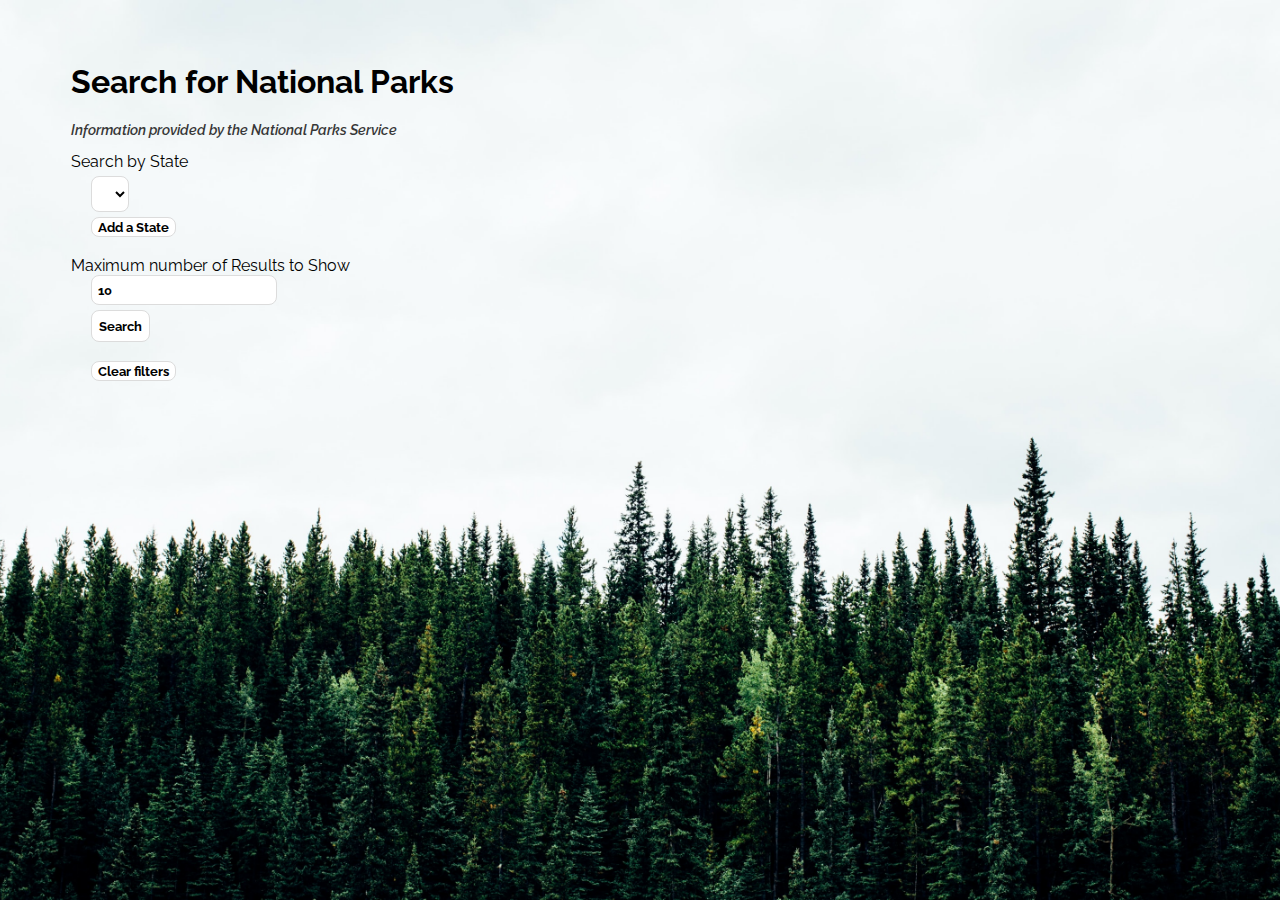
<file: index.html>
<!DOCTYPE html>
<html lang="en">
<head>
    <meta charset="UTF-8">
    <meta name="viewport" content="width=device-width, initial-scale=1.0">
    <meta http-equiv="X-UA-Compatible" content="ie=edge">
    <title>National Parks Finder</title>
    <link rel="shortcut icon" href="#">
    <link rel="stylesheet" href="index.css">
</head>

<body>

  <div class="container">
      <h1>Search for National Parks</h1>
      <p id="sub-header">Information provided by the National Parks Service</p>
      <form action="">
        <label for="#js-search-list">Search by State</label>
        <!--need to be able to search for 1 or more states-->
        <ul class="search" id="js-search-list">
          <li><select class="search" id="js-search-term-1" required></select></li>
        </ul>
        <input class="add-state" type="button" name="add-state" id="add-state-btn" value="Add a State">
        <section class="search hidden" id="js-multiple-state-search">
        </section>
        <br>
        <br>
        <!--max results should default to 10-->
        <label for="max-results">Maximum number of Results to Show</label>
        <br>
        <input type="number" name="max-results" id="js-max-results" value="10">
        <br>
        <input type="submit" id="search-btn"value="Search">
        <br><br>
        <input type="button" name="clear-filter" id="clear-filters-btn" value="Clear filters">
      </form>
      <section class="error">
        <p class="error-message" id="js-error-message"></p>
      </section>
      <section class="results hidden" id="results">
        <h2></h2>
        <ul id="results-list">
        </ul>
      </section>
    </div>

  <script src="https://code.jquery.com/jquery-3.3.1.js" integrity="sha256-2Kok7MbOyxpgUVvAk/HJ2jigOSYS2auK4Pfzbm7uH60=" crossorigin="anonymous"></script>
  <script src="index.js"></script>
</body>
</html>
</file>
<file: index.css>
@import url('https://fonts.googleapis.com/css2?family=Raleway&display=swap');

/********** Type **********/

body {
  font-family: Raleway;
  background: url("images/forest-background.jpg") no-repeat center fixed;
  background-size: cover;
}

p {
  font-size: 14px;
  font-weight: 600;
  color: #373737;
}

#sub-header {
  font-style: italic;
}

/********** Form **********/
div.container {
  margin: 2%;
}

select {
  margin: 5px;
  margin-left: 20px;
  padding: 8px;
}

ul.search {
  list-style: none;
  padding: 0;
  margin: 0;
}

button, input, select {
  box-shadow:inset 0px 1px 0px 0px #ffffff;
	background-color:#ffffff;
	border-radius:8px;
	border:1px solid #dcdcdc;
	display:inline-block;
	cursor:pointer;
  font-weight:bold;
  font-family: Raleway;
	text-decoration:none;
	text-shadow:0px 1px 0px #ffffff;
}

#js-max-results {
  padding: 6px;
}

#search-btn {
  padding: 7px;
  margin-top: 5px;
}

#add-state-btn, #js-max-results, #search-btn, #clear-filters-btn {
  margin-left: 20px;
}

/********** Results **********/
#results-list {
  padding: 0;
  list-style: none;
}

#results-list li {
  list-style: none;
  list-style-position: inside;
  background-color:rgba(154, 187, 150, 0.9);
  margin: 7%; 
  padding: 7%;
}

.error {
  background-color: rgba(255, 255, 255, 0.9);
}

.error p {

  font-size: 16px;
  padding-left: 10px;
  color: darkred;
}

.hidden {
  display: none;
}

/********** Desktop **********/
@media all and (min-width: 800px) {

  /********** Type **********/
  h1 {
    font-size: 38;
  }
  h2 {
    font-size: 24;
  }
  h3 {
    font-size: 20;
  }
  p {
    font-size: 16;
  }

  /********** Form **********/
  div.container {
    margin: 5%;
  }

  /********** Results **********/
  #results-list li {
    margin-top: 2%;
    margin-right: 15%; 
    margin-bottom: 2%;
    margin-left: 15%;
    padding-top: 3%;
    padding-right: 5%;
    padding-bottom: 3%;
    padding-left: 5%;
  }
}
</file>
